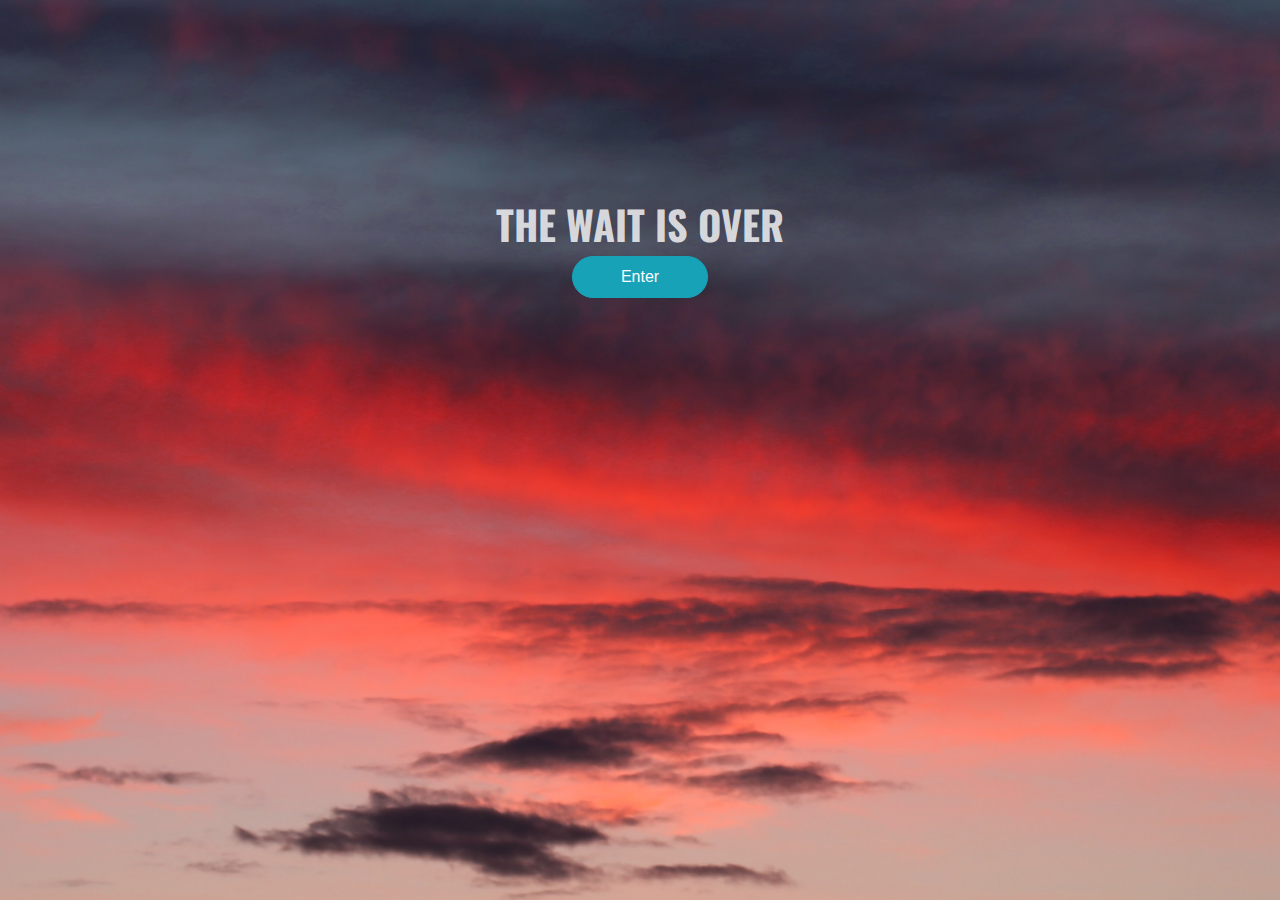
<file: index.html>
<!DOCTYPE html>
<html>
<head>
	<title>Landing Page</title>
	<link href="https://fonts.googleapis.com/css?family=EB+Garamond|Oswald" rel="stylesheet">
	<link rel="stylesheet" href="https://maxcdn.bootstrapcdn.com/bootstrap/4.0.0/css/bootstrap.min.css" integrity="sha384-Gn5384xqQ1aoWXA+058RXPxPg6fy4IWvTNh0E263XmFcJlSAwiGgFAW/dAiS6JXm" crossorigin="anonymous">
	<link rel="stylesheet" type="text/css" href="s.css">
</head>
<body>
	

	<header class="startup text-center text-white d-flex">
		<div class="container my-auto">
			<div class="row">
				<div class="col-lg-12 my-auto">
					<h1 class="text-uppercase faded">
			<strong>The Wait is Over</strong>
		</h1>

	</div>
	<div class="col-lg-12" col-lg-offset-8>
		<a href="mainpage.html"><button type="button" class="btn btn-info">Enter</button></a>
	</div>
	
	
	


<script src="https://code.jquery.com/jquery-3.2.1.slim.min.js" integrity="sha384-KJ3o2DKtIkvYIK3UENzmM7KCkRr/rE9/Qpg6aAZGJwFDMVNA/GpGFF93hXpG5KkN" crossorigin="anonymous"></script>
<script src="https://cdnjs.cloudflare.com/ajax/libs/popper.js/1.12.9/umd/popper.min.js" integrity="sha384-ApNbgh9B+Y1QKtv3Rn7W3mgPxhU9K/ScQsAP7hUibX39j7fakFPskvXusvfa0b4Q" crossorigin="anonymous"></script>
<script src="https://maxcdn.bootstrapcdn.com/bootstrap/4.0.0/js/bootstrap.min.js" integrity="sha384-JZR6Spejh4U02d8jOt6vLEHfe/JQGiRRSQQxSfFWpi1MquVdAyjUar5+76PVCmYl" crossorigin="anonymous"></script>
</body>
</html>
</file>
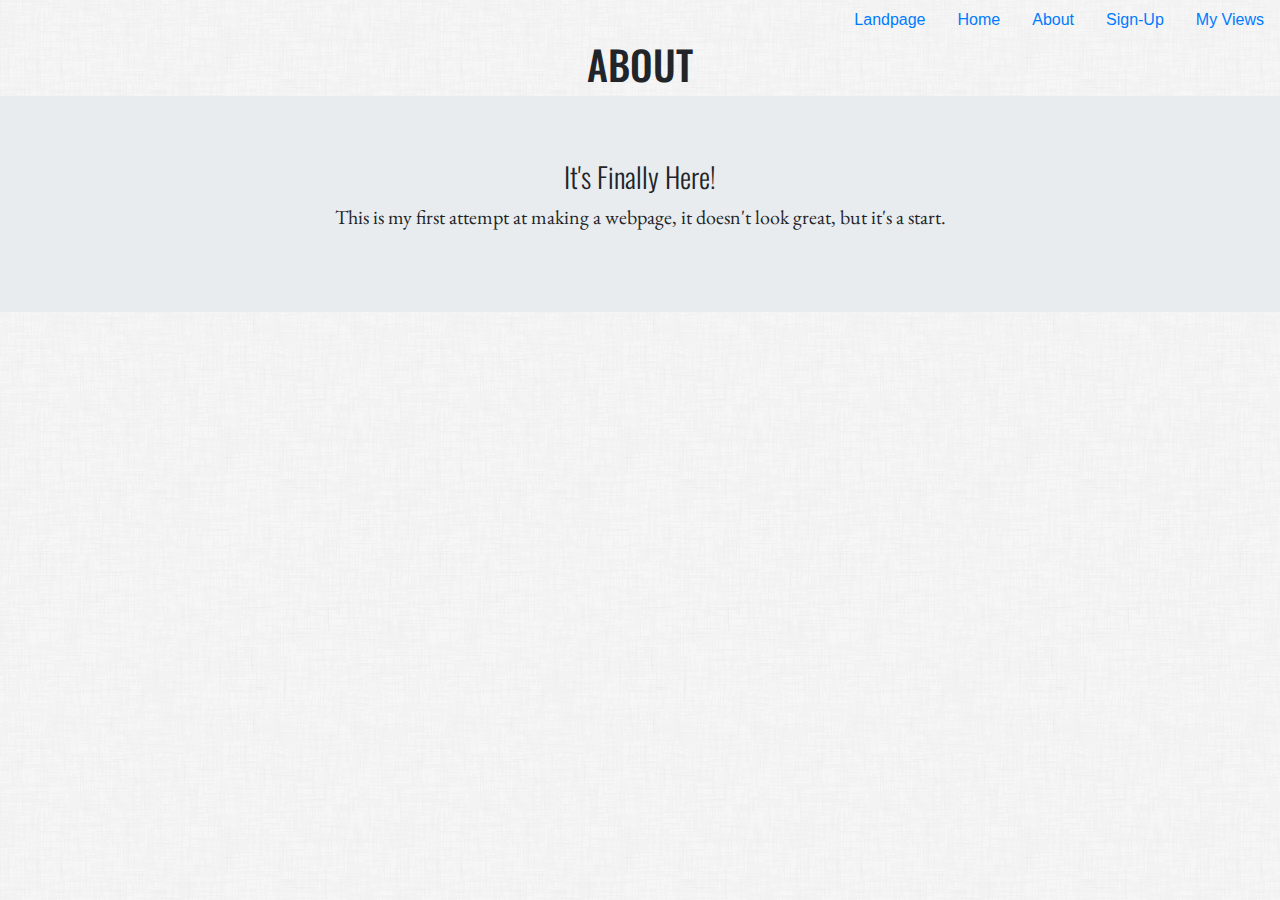
<file: about.html>
<!DOCTYPE html>
<html>
<head>
	<title>About</title>
	<link href="https://fonts.googleapis.com/css?family=EB+Garamond|Oswald" rel="stylesheet">
	<link rel="stylesheet" href="https://maxcdn.bootstrapcdn.com/bootstrap/4.0.0/css/bootstrap.min.css" integrity="sha384-Gn5384xqQ1aoWXA+058RXPxPg6fy4IWvTNh0E263XmFcJlSAwiGgFAW/dAiS6JXm" crossorigin="anonymous">
	<link rel="stylesheet" type="text/css" href="s2.css">
</head>
<body>
	<div>
	<ul class="nav justify-content-end">
  <li class="nav-item">
    <a class="nav-link active" href="index.html">Landpage</a>
  </li>
  <li class="nav-item">
    <a class="nav-link active" href="mainpage.html">Home</a>
  </li>
  <li class="nav-item">
    <a class="nav-link" href="about.html">About</a>
  </li>
   <li class="nav-item">
    <a class="nav-link" href="signup.html">Sign-Up</a>
  </li>
   <li class="nav-item">
    <a class="nav-link" href="myviews.html">My Views</a>
  </li>
</ul>
</div>
	<div><header>
		<strong><h1 class="about" >ABOUT</h1></strong>
	</header></div>
	<div>
		<div class="jumbotron jumbotron-fluid">
  <div class="container">
    <h1 class="display-4">It's Finally Here!</h1>
    <p class="lead">This is my first attempt at making a webpage, it doesn't look great, but it's a start.</p>
  </div>
</div>
	</div>

<script src="https://code.jquery.com/jquery-3.2.1.slim.min.js" integrity="sha384-KJ3o2DKtIkvYIK3UENzmM7KCkRr/rE9/Qpg6aAZGJwFDMVNA/GpGFF93hXpG5KkN" crossorigin="anonymous"></script>
<script src="https://cdnjs.cloudflare.com/ajax/libs/popper.js/1.12.9/umd/popper.min.js" integrity="sha384-ApNbgh9B+Y1QKtv3Rn7W3mgPxhU9K/ScQsAP7hUibX39j7fakFPskvXusvfa0b4Q" crossorigin="anonymous"></script>
<script src="https://maxcdn.bootstrapcdn.com/bootstrap/4.0.0/js/bootstrap.min.js" integrity="sha384-JZR6Spejh4U02d8jOt6vLEHfe/JQGiRRSQQxSfFWpi1MquVdAyjUar5+76PVCmYl" crossorigin="anonymous">
</script>
</body>
</html>
</file>
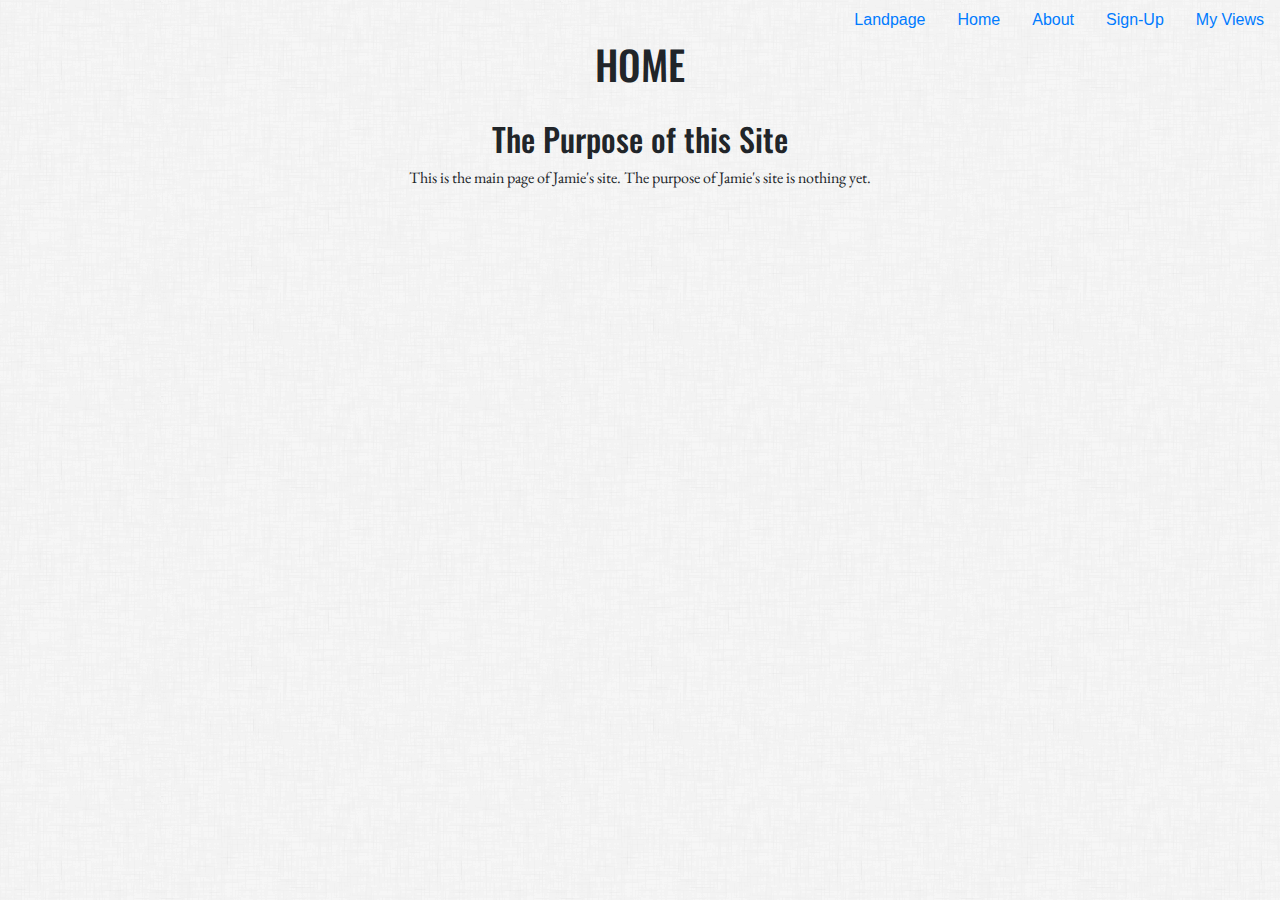
<file: mainpage.html>
<!DOCTYPE html>
<html>
<head>
	<title>Main</title>
	<link href="https://fonts.googleapis.com/css?family=EB+Garamond|Oswald" rel="stylesheet">
	<link rel="stylesheet" href="https://maxcdn.bootstrapcdn.com/bootstrap/4.0.0/css/bootstrap.min.css" integrity="sha384-Gn5384xqQ1aoWXA+058RXPxPg6fy4IWvTNh0E263XmFcJlSAwiGgFAW/dAiS6JXm" crossorigin="anonymous">
	<link rel="stylesheet" type="text/css" href="s2.css">
</head>
<body>
	<div>
	<ul class="nav justify-content-end">
  <li class="nav-item">
    <a class="nav-link active" href="index.html">Landpage</a>
  </li>
  <li class="nav-item">
    <a class="nav-link active" href="mainpage.html">Home</a>
  </li>
  <li class="nav-item">
    <a class="nav-link" href="about.html">About</a>
  </li>
   <li class="nav-item">
    <a class="nav-link" href="signup.html">Sign-Up</a>
  </li>
   <li class="nav-item">
    <a class="nav-link" href="myviews.html">My Views</a>
  </li>
</ul>
</div>
	<strong><h1>HOME</h1></strong><br>
<div class="purpose">
	<h3>The Purpose of this Site</h3>
	<p>This is the main page of Jamie's site. The purpose of Jamie's site is nothing yet.
</div>
<script src="https://code.jquery.com/jquery-3.2.1.slim.min.js" integrity="sha384-KJ3o2DKtIkvYIK3UENzmM7KCkRr/rE9/Qpg6aAZGJwFDMVNA/GpGFF93hXpG5KkN" crossorigin="anonymous"></script>
<script src="https://cdnjs.cloudflare.com/ajax/libs/popper.js/1.12.9/umd/popper.min.js" integrity="sha384-ApNbgh9B+Y1QKtv3Rn7W3mgPxhU9K/ScQsAP7hUibX39j7fakFPskvXusvfa0b4Q" crossorigin="anonymous"></script>
<script src="https://maxcdn.bootstrapcdn.com/bootstrap/4.0.0/js/bootstrap.min.js" integrity="sha384-JZR6Spejh4U02d8jOt6vLEHfe/JQGiRRSQQxSfFWpi1MquVdAyjUar5+76PVCmYl" crossorigin="anonymous"></script>
</body>
</html>
</file>
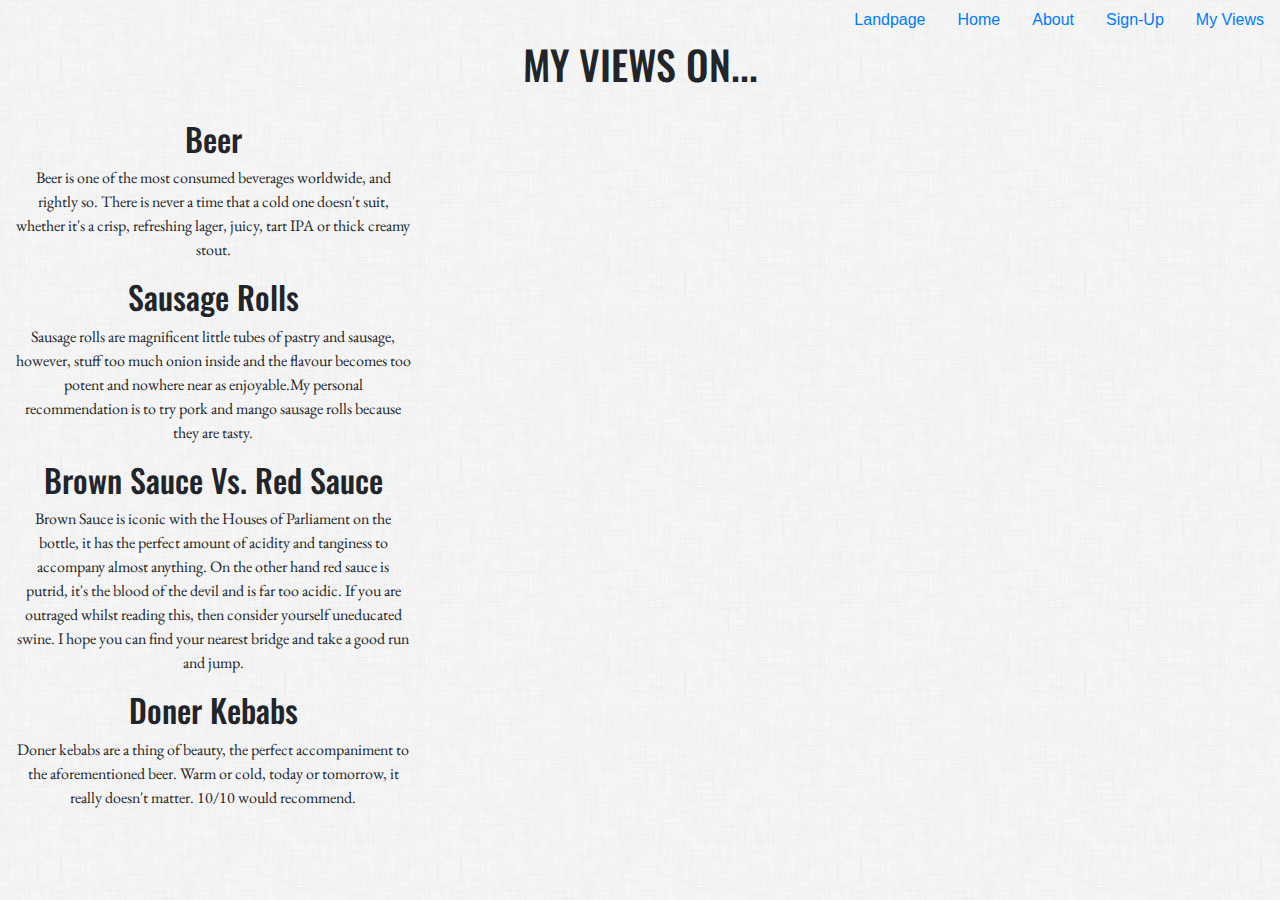
<file: myviews.html>
<!DOCTYPE html>
<html>
<head>
	<title>Views</title>
	<link href="https://fonts.googleapis.com/css?family=EB+Garamond|Oswald" rel="stylesheet">
	<link rel="stylesheet" href="https://maxcdn.bootstrapcdn.com/bootstrap/4.0.0/css/bootstrap.min.css" integrity="sha384-Gn5384xqQ1aoWXA+058RXPxPg6fy4IWvTNh0E263XmFcJlSAwiGgFAW/dAiS6JXm" crossorigin="anonymous">
	<link rel="stylesheet" type="text/css" href="s2.css">
</head>
<body>
	<ul class="nav justify-content-end">
  <li class="nav-item">
    <a class="nav-link active" href="index.html">Landpage</a>
  </li>
  <li class="nav-item">
    <a class="nav-link active" href="mainpage.html">Home</a>
  </li>
  <li class="nav-item">
    <a class="nav-link" href="about.html">About</a>
  </li>
   <li class="nav-item">
    <a class="nav-link" href="signup.html">Sign-Up</a>
  </li>
   <li class="nav-item">
    <a class="nav-link" href="myviews.html">My Views</a>
  </li>
</ul>
	<strong><h1>MY VIEWS ON...</h1></strong>
	<br>
	<div class="col-lg-4">
	<h3>Beer</h3>
	<p>Beer is one of the most consumed beverages worldwide, and rightly so. There is never a time that a cold one doesn't suit, whether it's a crisp, refreshing lager, juicy, tart IPA or thick creamy stout.</p></div>
	<div class="col-lg-4">
		<h3>Sausage Rolls</h3>
		<p>Sausage rolls are magnificent little tubes of pastry and sausage, however, stuff too much onion inside and the flavour becomes too potent and nowhere near as enjoyable.My personal recommendation is to try pork and mango sausage rolls because they are tasty.</p>
	</div>
	<div class="col-lg-4">
		<h3>Brown Sauce Vs. Red Sauce</h3>
		<p>Brown Sauce is iconic with the Houses of Parliament on the bottle, it has the perfect amount of acidity and tanginess to accompany almost anything. On the other hand red sauce is putrid, it's the blood of the devil and is far too acidic. If you are outraged whilst reading this, then consider yourself uneducated swine.
	I hope you can find your nearest bridge and take a good run and jump.</p></div>
	<div class="col-lg-4">
		<h3>Doner Kebabs</h3>
		<p>Doner kebabs are a thing of beauty, the perfect accompaniment to the aforementioned beer. Warm or cold, today or tomorrow, it really doesn't matter. 10/10 would recommend.</p></div>

<script src="https://code.jquery.com/jquery-3.2.1.slim.min.js" integrity="sha384-KJ3o2DKtIkvYIK3UENzmM7KCkRr/rE9/Qpg6aAZGJwFDMVNA/GpGFF93hXpG5KkN" crossorigin="anonymous"></script>
<script src="https://cdnjs.cloudflare.com/ajax/libs/popper.js/1.12.9/umd/popper.min.js" integrity="sha384-ApNbgh9B+Y1QKtv3Rn7W3mgPxhU9K/ScQsAP7hUibX39j7fakFPskvXusvfa0b4Q" crossorigin="anonymous"></script>
<script src="https://maxcdn.bootstrapcdn.com/bootstrap/4.0.0/js/bootstrap.min.js" integrity="sha384-JZR6Spejh4U02d8jOt6vLEHfe/JQGiRRSQQxSfFWpi1MquVdAyjUar5+76PVCmYl" crossorigin="anonymous">
</body>
</html>
</file>
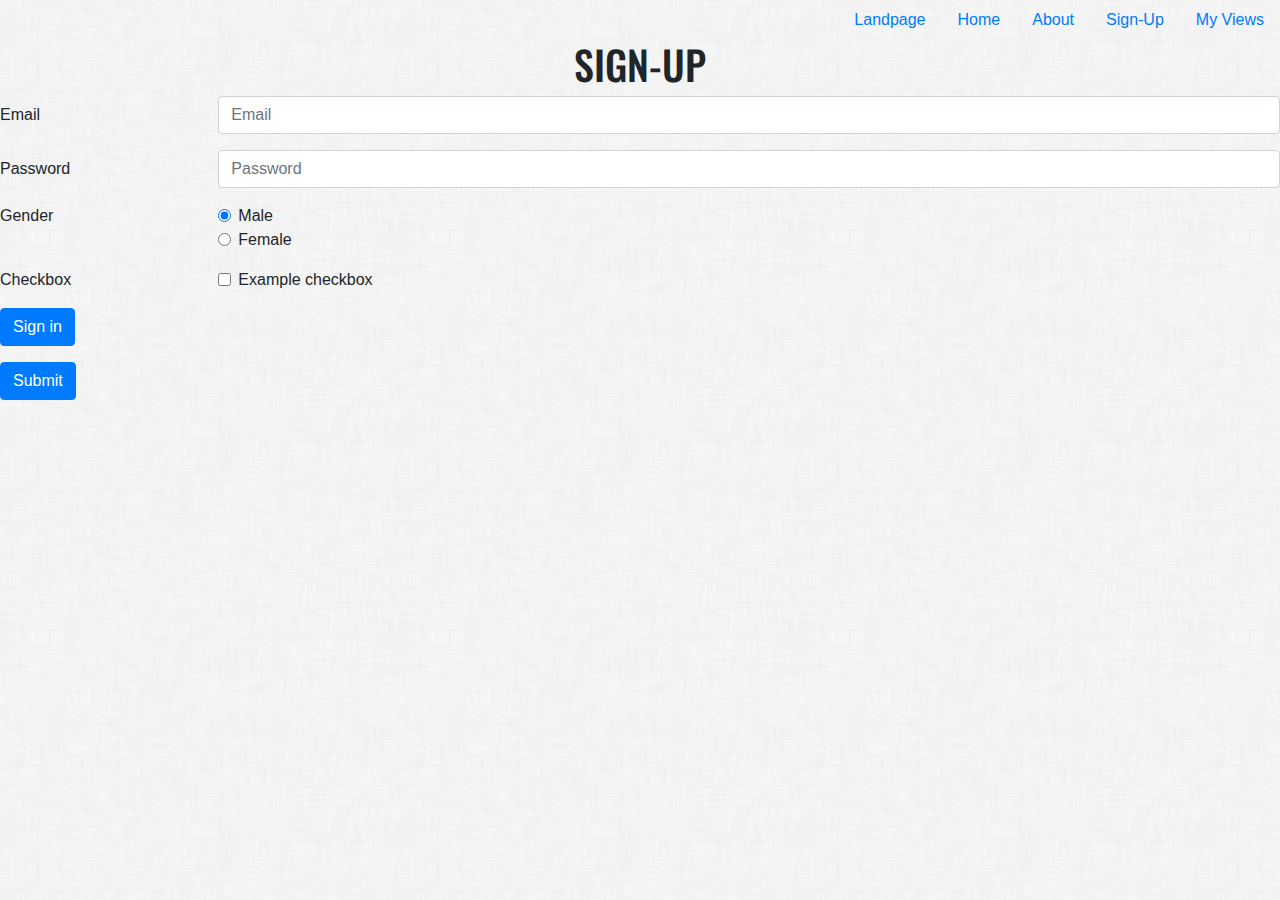
<file: signup.html>
<!DOCTYPE html>
<html>
<head>
	<title>Signup</title>
	<link href="https://fonts.googleapis.com/css?family=EB+Garamond|Oswald" rel="stylesheet">
	<link rel="stylesheet" href="https://maxcdn.bootstrapcdn.com/bootstrap/4.0.0/css/bootstrap.min.css" integrity="sha384-Gn5384xqQ1aoWXA+058RXPxPg6fy4IWvTNh0E263XmFcJlSAwiGgFAW/dAiS6JXm" crossorigin="anonymous">
	<link rel="stylesheet" type="text/css" href="s2.css">
</head>
<body>
	<div>
	<ul class="nav justify-content-end">
  <li class="nav-item">
    <a class="nav-link active" href="index.html">Landpage</a>
  </li>
  <li class="nav-item">
    <a class="nav-link active" href="mainpage.html">Home</a>
  </li>
  <li class="nav-item">
    <a class="nav-link" href="about.html">About</a>
  </li>
  <li class="nav-item">
    <a class="nav-link" href="signup.html">Sign-Up</a>
  </li>
   <li class="nav-item">
    <a class="nav-link" href="myviews.html">My Views</a>
  </li>
</ul>
</div>
	<strong><h1>SIGN-UP</h1></strong>
	<form>
  <div class="form-group row">
    <label for="inputEmail3" class="col-sm-2 col-form-label">Email</label>
    <div class="col-sm-10">
      <input type="email" class="form-control" id="inputEmail3" placeholder="Email">
    </div>
  </div>
  <div class="form-group row">
    <label for="inputPassword3" class="col-sm-2 col-form-label">Password</label>
    <div class="col-sm-10">
      <input type="password" class="form-control" id="inputPassword3" placeholder="Password">
    </div>
  </div>
  <fieldset class="form-group">
    <div class="row">
      <legend class="col-form-label col-sm-2 pt-0">Gender</legend>
      <div class="col-sm-10">
        <div class="form-check">
          <input class="form-check-input" type="radio" name="gridRadios" id="gridRadios1" value="option1" checked>
          <label class="form-check-label" for="gridRadios1">
            Male
          </label>
        </div>
        <div class="form-check">
          <input class="form-check-input" type="radio" name="gridRadios" id="gridRadios2" value="option2">
          <label class="form-check-label" for="gridRadios2">
            Female
          </label>
        </div>
       
        </div>
      </div>
    </div>
  </fieldset>
  <div class="form-group row">
    <div class="col-sm-2">Checkbox</div>
    <div class="col-sm-10">
      <div class="form-check">
        <input class="form-check-input" type="checkbox" id="gridCheck1">
        <label class="form-check-label" for="gridCheck1">
          Example checkbox
        </label>
      </div>
    </div>
  </div>
  <div class="form-group row">
    <div class="col-sm-10">
      <button type="submit" class="btn btn-primary">Sign in</button>
    </div>
  </div>
</form>
  
  </div>
  <button type="submit" class="btn btn-primary">Submit</button>
</form>

<script src="https://code.jquery.com/jquery-3.2.1.slim.min.js" integrity="sha384-KJ3o2DKtIkvYIK3UENzmM7KCkRr/rE9/Qpg6aAZGJwFDMVNA/GpGFF93hXpG5KkN" crossorigin="anonymous"></script>
<script src="https://cdnjs.cloudflare.com/ajax/libs/popper.js/1.12.9/umd/popper.min.js" integrity="sha384-ApNbgh9B+Y1QKtv3Rn7W3mgPxhU9K/ScQsAP7hUibX39j7fakFPskvXusvfa0b4Q" crossorigin="anonymous"></script>
<script src="https://maxcdn.bootstrapcdn.com/bootstrap/4.0.0/js/bootstrap.min.js" integrity="sha384-JZR6Spejh4U02d8jOt6vLEHfe/JQGiRRSQQxSfFWpi1MquVdAyjUar5+76PVCmYl" crossorigin="anonymous"></script>
</body>
</html>
</file>
<file: s.css>
body { 
  background: url(background.jpg) no-repeat center center fixed;
  -webkit-background-size: cover;
  -moz-background-size: cover;
  -o-background-size: cover;
  background-size: cover;
}

.faded{
	color: rgba(255,255,255,0.8);
	font-family: 'Oswald', sans-serif;
}

.about{
	color:rgba(255,255,255,0.8);
	font-family: 'Oswald', sans-serif;
	text-align: center;
}

header.startup{
	background-position: center;
	height: 100%;
}

header.startup{
	margin-top: 200px;
	margin-bottom: 30px;
}

h1:hover{
	
}
.btn-info{
	border-radius: 200px;
	background-position: center;
	padding: 0.5rem 3rem 0.5rem 3rem;
	
}

.btn-info:hover{
	font-family: 'EB Garamond', serif;
	background-color: #C40D0D;
	border-radius: 200px;
}

.hr{
	color: white;
}

.nav{
	font-family: 'EB Garamond', serif;

}
</file>
<file: s2.css>
body{
	background: url(dust_scratches.png) repeat 0 0;
}

h1{
	text-align: center;
	font-family:'Oswald', sans-serif;
}

h3{
	font-family: 'Oswald', sans-serif;
	font-size: 2em;
}

.form-group row{
	justify-content: center;
}

.lead{
	text-align: center;
	font-family: 'EB Garamond', serif;
}

.display-4{
	font-family: 'Oswald', sans-serif;
	font-size: 28px;
}

p{
	font-family: 'EB Garamond', serif;
}

.col-lg-4{
	text-align: center;
	flex-wrap: wrap;
	justify-content: center;

}

.purpose{
	text-align: center;
}
</file>
